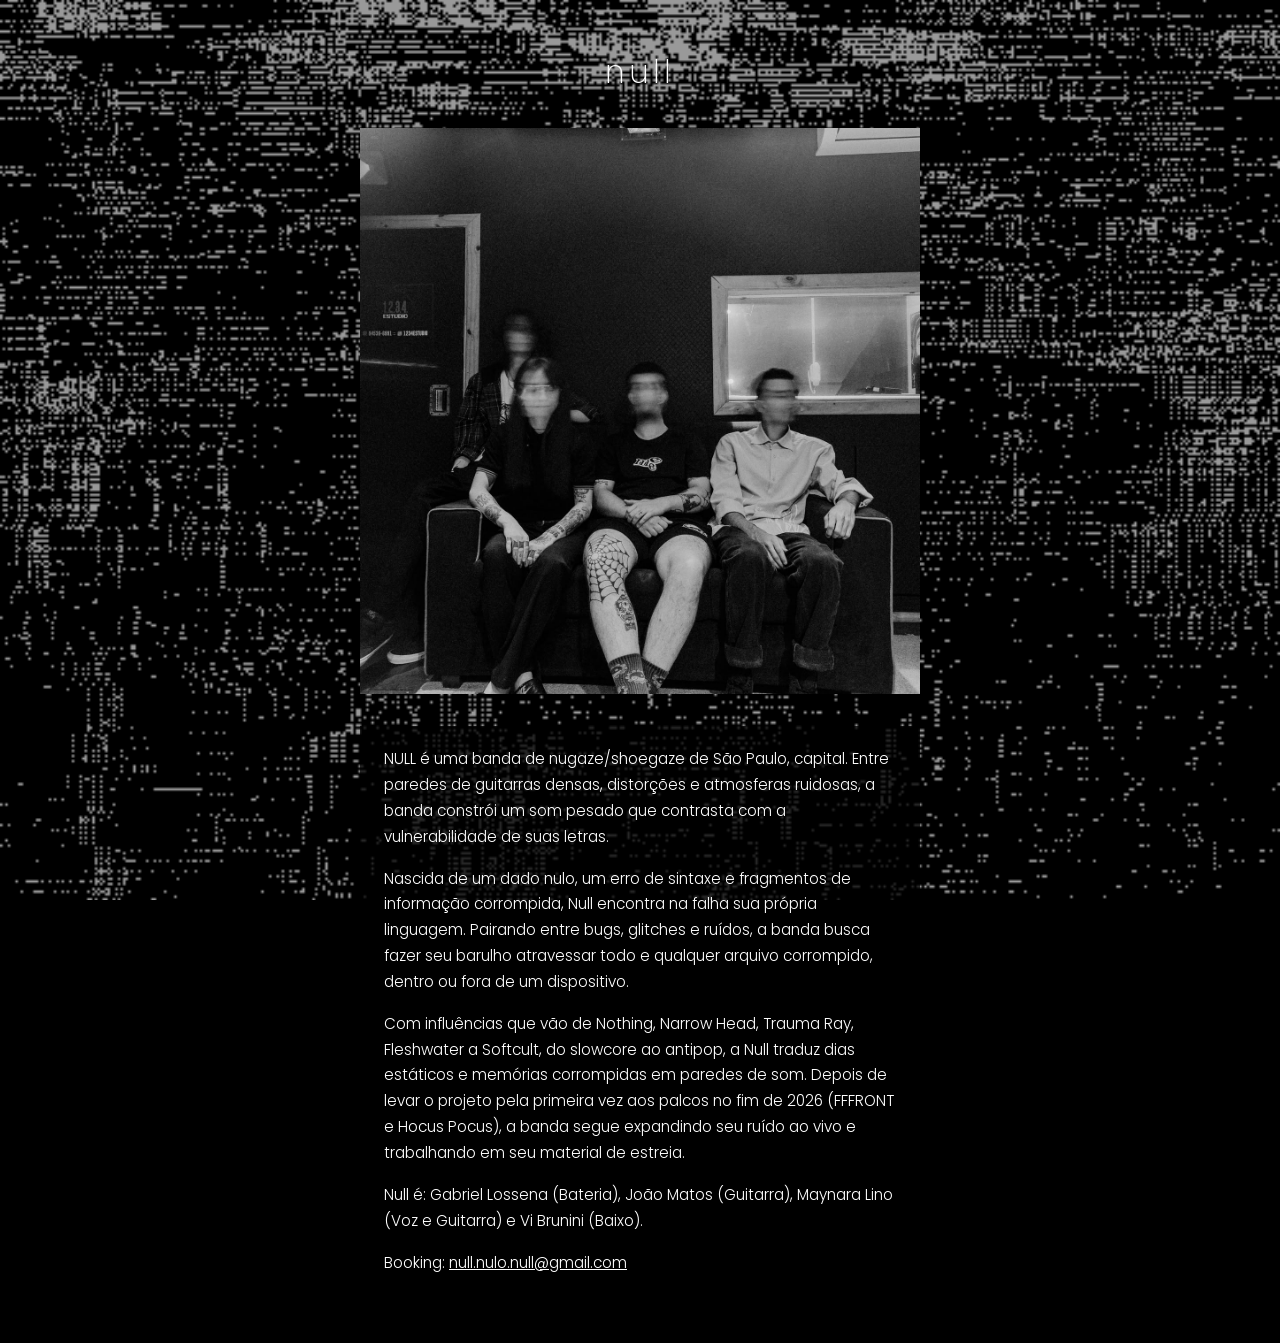
<file: about.html>
<!DOCTYPE html>
<html lang="pt-br">
<head>
  <meta charset="UTF-8">
  <meta name="viewport" content="width=device-width, initial-scale=1.0">
  <title>about</title>
  <link rel="preconnect" href="https://fonts.googleapis.com">
  <link rel="preconnect" href="https://fonts.gstatic.com" crossorigin>
  <link href="https://fonts.googleapis.com/css2?family=Poppins:wght@200;300;400&display=swap" rel="stylesheet">
  <link rel="stylesheet" href="style.css">
</head>
<body class="scroll">

  <div class="glitch-bg"></div>

  <main class="content">
    <a href="index.html" class="back-link">null</a>

    <img src="assets/null-banda.jpg" alt="Integrantes da banda null sentados em um sofá no estúdio" class="about-photo">

    <div class="about-text">
      <p>NULL é uma banda de nugaze/shoegaze de São Paulo, capital. Entre paredes de guitarras densas, distorções e atmosferas ruidosas, a banda constrói um som pesado que contrasta com a vulnerabilidade de suas letras.</p>
      <p>Nascida de um dado nulo, um erro de sintaxe e fragmentos de informação corrompida, Null encontra na falha sua própria linguagem. Pairando entre bugs, glitches e ruídos, a banda busca fazer seu barulho atravessar todo e qualquer arquivo corrompido, dentro ou fora de um dispositivo.</p>
      <p>Com influências que vão de Nothing, Narrow Head, Trauma Ray, Fleshwater a Softcult, do slowcore ao antipop, a Null traduz dias estáticos e memórias corrompidas em paredes de som. Depois de levar o projeto pela primeira vez aos palcos no fim de 2026 (FFFRONT e Hocus Pocus), a banda segue expandindo seu ruído ao vivo e trabalhando em seu material de estreia.</p>
      <p>Null é: Gabriel Lossena (Bateria), João Matos (Guitarra), Maynara Lino (Voz e Guitarra) e Vi Brunini (Baixo).</p>
      <p>Booking: <a href="mailto:null.nulo.null@gmail.com">null.nulo.null@gmail.com</a></p>
    </div>
  </main>

</body>
</html>
</file>
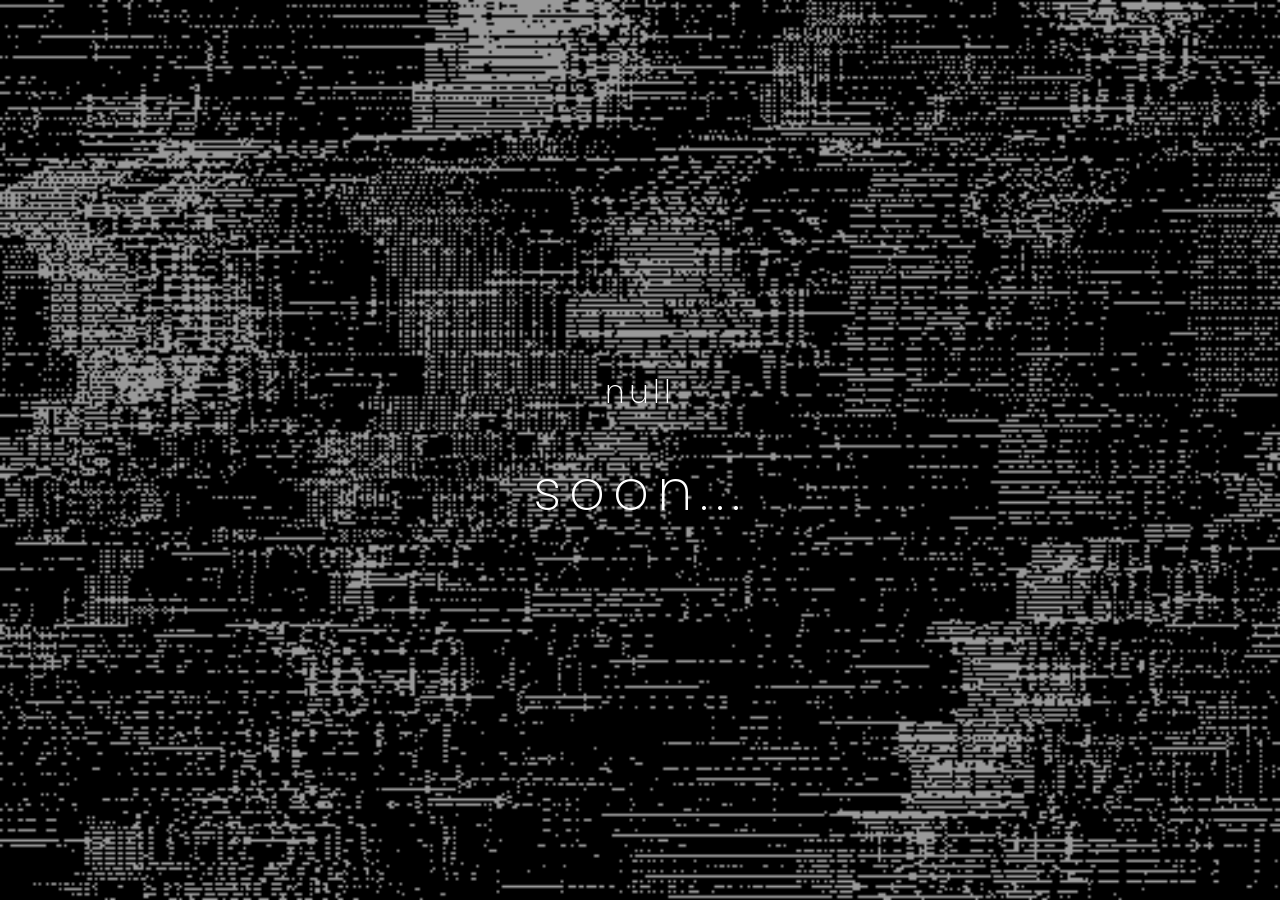
<file: merch.html>
<!DOCTYPE html>
<html lang="pt-br">
<head>
  <meta charset="UTF-8">
  <meta name="viewport" content="width=device-width, initial-scale=1.0">
  <title>merch</title>
  <link rel="preconnect" href="https://fonts.googleapis.com">
  <link rel="preconnect" href="https://fonts.gstatic.com" crossorigin>
  <link href="https://fonts.googleapis.com/css2?family=Poppins:wght@200;300;400&display=swap" rel="stylesheet">
  <link rel="stylesheet" href="style.css">
</head>
<body>

  <div class="glitch-bg"></div>

  <main class="content">
    <a href="index.html" class="back-link">null</a>
    <h1 class="page-title">Soon...</h1>
  </main>

</body>
</html>
</file>
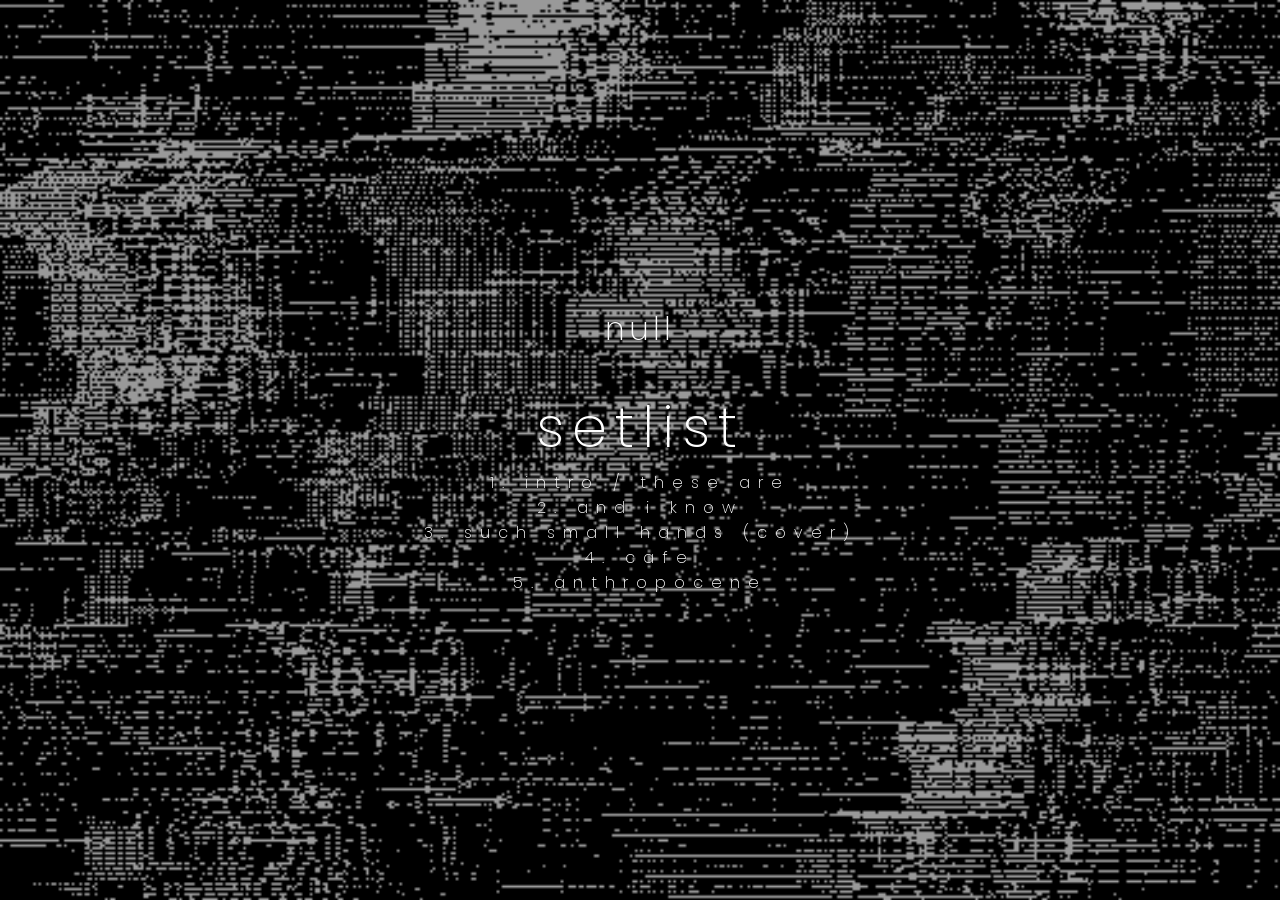
<file: music.html>
<!DOCTYPE html>
<html lang="pt-br">
<head>
  <meta charset="UTF-8">
  <meta name="viewport" content="width=device-width, initial-scale=1.0">
  <title>music</title>
  <link rel="preconnect" href="https://fonts.googleapis.com">
  <link rel="preconnect" href="https://fonts.gstatic.com" crossorigin>
  <link href="https://fonts.googleapis.com/css2?family=Poppins:wght@200;300;400&display=swap" rel="stylesheet">
  <link rel="stylesheet" href="style.css">
</head>
<body>

  <div class="glitch-bg"></div>

  <main class="content">
    <a href="index.html" class="back-link">null</a>
    <h1 class="page-title">setlist</h1>
    <h1 class="musics">1. intro / these are</h1>
    <h1 class="musics">2. and i know</h1>
    <h1 class="musics">3. such small hands (cover)</h1>
    <h1 class="musics">4. cafe </h1>
    <h1 class="musics">5. anthropocene</h1>
  </main>

</body>
</html>
</file>
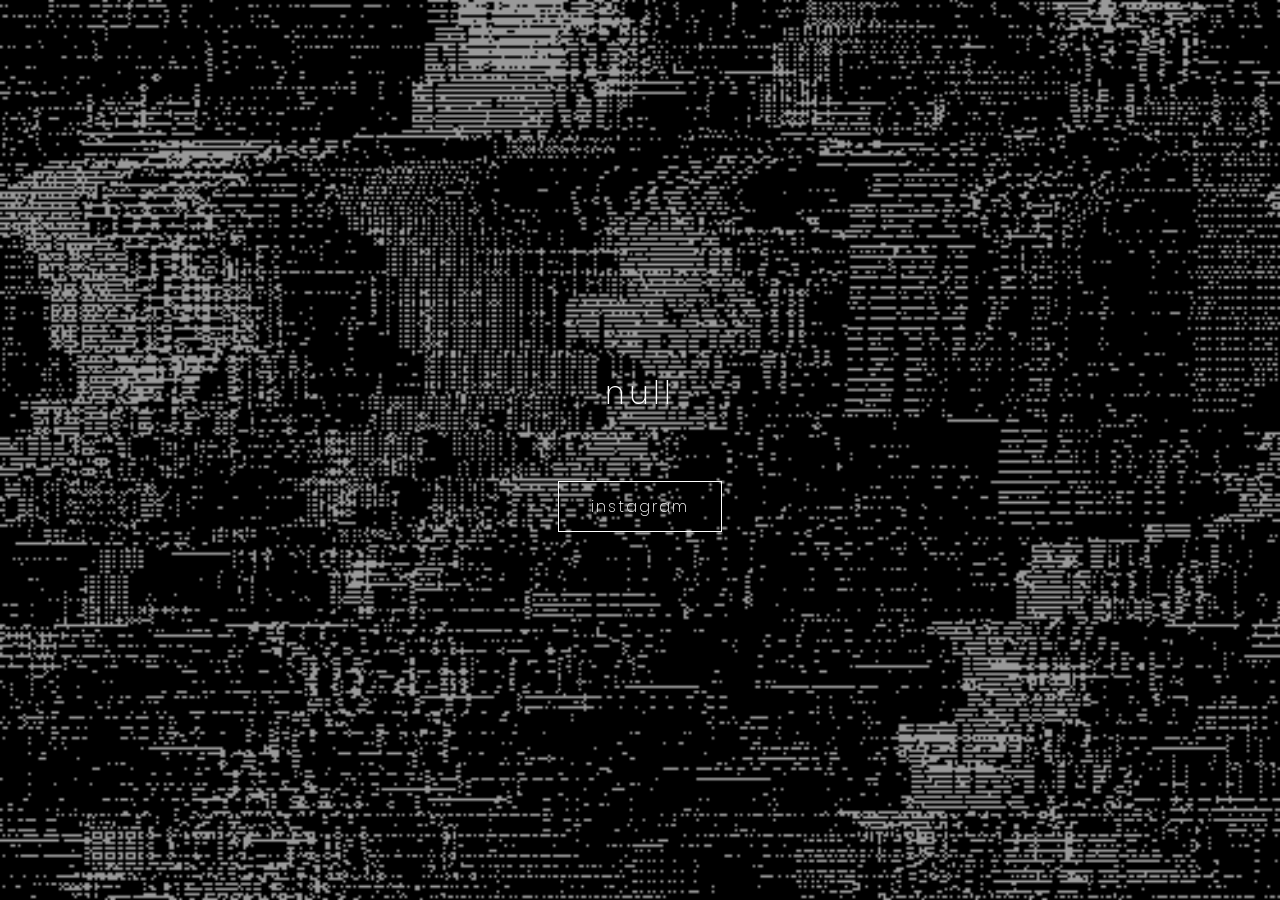
<file: social_media.html>
<!DOCTYPE html>
<html lang="pt-br">
<head>
  <meta charset="UTF-8">
  <meta name="viewport" content="width=device-width, initial-scale=1.0">
  <title>Social Media</title>
  <link rel="preconnect" href="https://fonts.googleapis.com">
  <link rel="preconnect" href="https://fonts.gstatic.com" crossorigin>
  <link href="https://fonts.googleapis.com/css2?family=Poppins:wght@200;300;400&display=swap" rel="stylesheet">
  <link rel="stylesheet" href="style.css">
</head>
<body>

  <div class="glitch-bg"></div>

  <main class="content">
    <a href="index.html" class="back-link">null</a>

    <a href="https://www.instagram.com/nullgaze/" target="_blank" rel="noopener noreferrer" class="buy-link2">
      Instagram
    </a>
  </main>

</body>
</html>
</file>
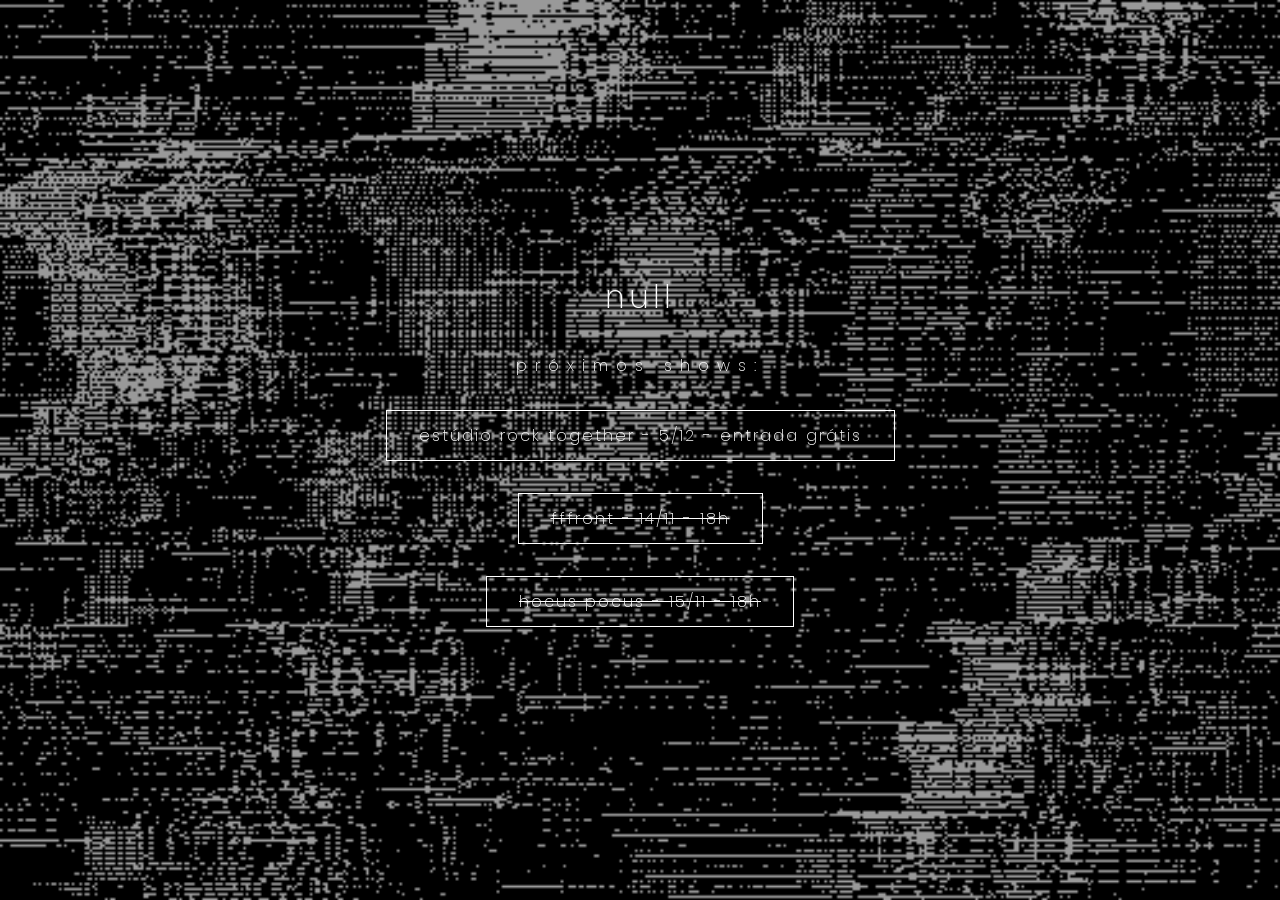
<file: tour.html>
<!DOCTYPE html>
<html lang="pt-br">
<head>
  <meta charset="UTF-8">
  <meta name="viewport" content="width=device-width, initial-scale=1.0">
  <title>tour</title>
  <link rel="preconnect" href="https://fonts.googleapis.com">
  <link rel="preconnect" href="https://fonts.gstatic.com" crossorigin>
  <link href="https://fonts.googleapis.com/css2?family=Poppins:wght@200;300;400&display=swap" rel="stylesheet">
  <link rel="stylesheet" href="style.css">
</head>
<body>

  <div class="glitch-bg"></div>

  <main class="content">
    <a href="index.html" class="back-link">null</a>
      <h1 class="musics">Próximos shows:</h1>

 <a target="_blank" rel="noopener noreferrer" class="buy-link2">
    Estúdio Rock Together - 5/12 - Entrada Grátis
  </a>

  <a target="_blank" rel="noopener noreferrer" class="buy-link">
    FFFront - 14/11 - 18h
  </a>

    <a target="_blank" rel="noopener noreferrer" class="buy-link">
    Hocus Pocus - 15/11 - 18h
  </a>
  </main>

</body>
</html>
</file>
<file: style.css>
/* Reset básico */
* {
  margin: 0;
  padding: 0;
  box-sizing: border-box;
}

body {
  height: 100dvh;
  width: 100%;
  overflow: hidden;
  font-family: 'Poppins', sans-serif;
  background-color: #000;
}

/* GIF de fundo */
.glitch-bg {
  position: fixed;
  top: 0;
  left: 0;
  width: 100%;
  height: 100%;
  background-image: url('assets/Leche\ de\ Mipalo.gif');
  background-size: cover;
  background-position: center;
  z-index: -1;
  opacity: 0.6; /* deixa mais discreto, ajusta como quiser */
}

/* Conteúdo por cima do fundo */
.content {
  height: 100vh;
  display: flex;
  flex-direction: column;
  align-items: center;
  justify-content: center;
  text-align: center;
  color: #fff;
  padding: 20px;
}

.band-name {
  font-size: clamp(2rem, 8vw, 4rem);
  font-weight: 200;
  letter-spacing: 8px;
  text-transform: lowercase;
  margin-bottom: 2rem;
  word-break: break-word;
}

.links {
  display: flex;
  flex-wrap: wrap;
  justify-content: center;
  gap: 3rem;
}

.link {
  color: #fff;
  text-decoration: none;
  font-size: clamp(1rem, 3vw, 1.2rem);
  letter-spacing: 2px;
  text-transform: uppercase;
}

.link:hover {
  animation: flicker 1.2s linear infinite;
}

@keyframes flicker {
  0%, 19%, 21%, 23%, 25%, 54%, 56%, 100% {
    opacity: 1;
    text-shadow: 0 0 4px #fff, 0 0 8px #ff004f;
  }
  20%, 22%, 24%, 55% {
    opacity: 0.3;
    text-shadow: none;
  }
}
/* Responsivo */
@media (max-width: 768px) {
  .links {
    gap: 2rem;
  }
}

@media (max-width: 480px) {
  .content {
    padding: 16px;
  }

  .links {
    flex-direction: column;
    gap: 1.2rem;
  }

  .band-name {
    margin-bottom: 1.5rem;
  }
}

.back-link {
  display: block;
  text-align: center;
  margin-bottom: 2rem;
  color: #fff;
  text-decoration: none;
  font-weight: 200;
  letter-spacing: 4px;
  text-transform: lowercase;
  font-size: 2rem;
}
.page-title {
  font-size: clamp(3rem, 8vw, 3.5rem);
  font-weight: 200;
  letter-spacing: 8px;
  text-transform: lowercase;
}

.musics {
  font-size: clamp(1rem, 8vw, 1rem);
  font-weight: 200;
  letter-spacing: 8px;
  text-transform: lowercase;
}




.buy-link {
  display: inline-block;
  margin-top: 2rem;
  padding: 12px 32px;
  border: 1px solid #fff;
  color: #fff;
  text-decoration: line-through;
  text-decoration-thickness: 1px;
  letter-spacing: 2px;
  text-transform: lowercase;
  font-weight: 200;
  transition: background-color 0.3s ease, color 0.3s ease;
}

.buy-link:hover {
  background-color: #fff;
  color: #000;
  animation: flicker 1.2s linear infinite;
}



.buy-link2 {
  display: inline-block;
  margin-top: 2rem;
  padding: 12px 32px;
  border: 1px solid #fff;
  color: #fff;
  text-decoration: none;
  letter-spacing: 2px;
  text-transform: lowercase;
  font-weight: 200;
  transition: background-color 0.3s ease, color 0.3s ease;
}

.buy-link2:hover {
  background-color: #fff;
  color: #000;
  animation: flicker 1.2s linear infinite;
}

/* Páginas com rolagem (about) */
body.scroll {
  height: auto;
  min-height: 100dvh;
  overflow-y: auto;
}

body.scroll .content {
  height: auto;
  min-height: 100vh;
  padding: 48px 20px;
}

.about-photo {
  width: 100%;
  max-width: 560px;
  height: auto;
  margin-bottom: 2rem;
}

.about-text {
  max-width: 560px;
  padding: 20px 24px;
  background-color: rgba(0, 0, 0, 0.75); /* legibilidade em cima do GIF */
  text-align: left;
  font-weight: 300;
  font-size: 0.95rem;
  line-height: 1.7;
}

.about-text p + p {
  margin-top: 1rem;
}

.about-text a {
  color: #fff;
}
</file>
